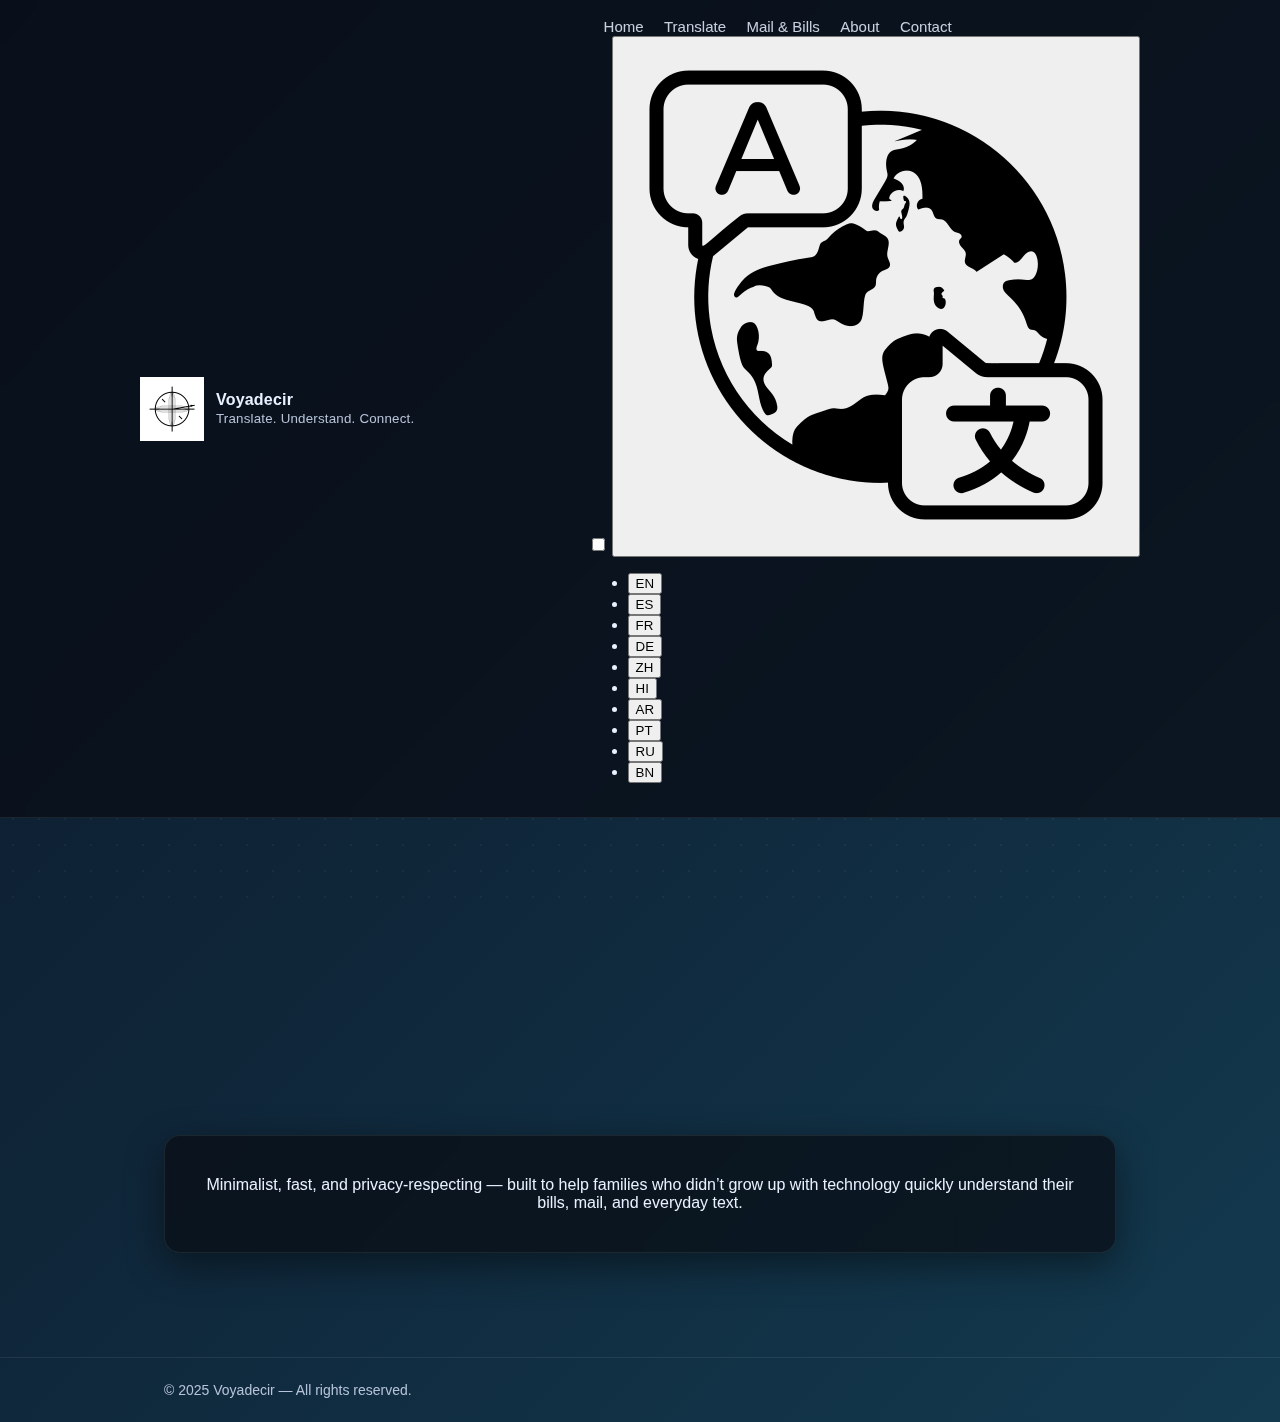
<file: index.html>
<!doctype html>
<html lang="en">
<head>
  <meta charset="utf-8">
  <meta name="viewport" content="width=device-width, initial-scale=1">
  <title>Voyadecir — Mail & Bills Helper & Translation</title>
  <meta name="description" content="Upload your mail and bills or translate everyday text with Voyadecir — a minimalist AI helper for English and Spanish.">
  <meta name="author" content="Voyadecir">

  <meta property="og:title" content="Voyadecir — Mail & Bills Helper & Translation">
  <meta property="og:description" content="Upload your mail and bills or translate everyday text with Voyadecir — a minimalist AI helper for English and Spanish.">
  <meta property="og:type" content="website">
  <meta property="og:url" content="https://voyadecir.com/">
  <meta property="og:image" content="https://voyadecir.com/assets/img/favicon-32x32.png">

  <meta name="twitter:card" content="summary">
  <meta name="twitter:title" content="Voyadecir — Mail & Bills Helper & Translation">
  <meta name="twitter:description" content="Upload your mail and bills or translate everyday text with Voyadecir — a minimalist AI helper for English and Spanish.">

  <link rel="canonical" href="https://voyadecir.com/">

  <link rel="icon" type="image/png" sizes="32x32" href="assets/img/favicon-32x32.png">
  <link rel="icon" type="image/png" sizes="16x16" href="assets/img/favicon-16x16.png">
  <link rel="alternate icon" href="assets/img/favicon.svg" type="image/svg+xml">
  <link rel="icon" href="assets/img/favicon.ico">

  <!-- theme color now matches dark ink background -->
  <meta name="theme-color" content="#020617">

  <link rel="manifest" href="manifest.webmanifest">
  <link rel="preload" as="image" href="assets/img/logo.png">

  <!-- bump version if needed to bust cache after CSS changes -->
  <link rel="stylesheet" href="assets/css/styles.css?v=6">
  <script defer src="assets/js/main.js?v=5"></script>
</head>
<body>

<header>
  <div class="container nav">
    <div class="brand">
      <img src="assets/img/logo.png"
           alt="Voyadecir Logo"
           class="logo"
           onerror="this.onerror=null;this.src='assets/img/logo.svg';">
      <div>
        <div data-i18n="brand.title">Voyadecir</div>
        <small class="tagline" data-i18n="brand.tagline">Translate. Understand. Connect.</small>
      </div>
    </div>
    <nav>
      <a href="index.html" data-i18n="nav.home">Home</a>
      <a href="translate.html" data-i18n="nav.translate">Translate</a>
      <a href="mail-bills.html" data-i18n="nav.mailbills">Mail &amp; Bills</a>
      <a href="about.html" data-i18n="nav.about">About</a>
      <a href="contact.html" data-i18n="nav.contact">Contact</a>

      <!-- Circle language menu -->
      <div class="lang-menu" aria-label="Choose language">
        <!-- invisible checkbox that controls open/close -->
        <input
          type="checkbox"
          id="lang-menu-toggle"
          class="lang-menu__toggler"
          aria-hidden="true"
        >

        <!-- center “globe” button -->
        <button
          type="button"
          class="lang-menu__button"
          aria-label="Change language"
        >
          <!-- drop your PNG icon here -->
          <img
            src="assets/img/lang-icon.png"
            alt="Language"
            class="lang-menu__icon"
          >
        </button>

        <!-- fanned-out language options -->
        <ul class="lang-menu__list">
          <li class="lang-menu__item">
            <button type="button" class="lang-menu__link js-lang-option" data-lang="en">EN</button>
          </li>
          <li class="lang-menu__item">
            <button type="button" class="lang-menu__link js-lang-option" data-lang="es">ES</button>
          </li>
          <li class="lang-menu__item">
            <button type="button" class="lang-menu__link js-lang-option" data-lang="fr">FR</button>
          </li>
          <li class="lang-menu__item">
            <button type="button" class="lang-menu__link js-lang-option" data-lang="de">DE</button>
          </li>
          <li class="lang-menu__item">
            <button type="button" class="lang-menu__link js-lang-option" data-lang="zh">ZH</button>
          </li>
          <li class="lang-menu__item">
            <button type="button" class="lang-menu__link js-lang-option" data-lang="hi">HI</button>
          </li>
          <li class="lang-menu__item">
            <button type="button" class="lang-menu__link js-lang-option" data-lang="ar">AR</button>
          </li>
          <li class="lang-menu__item">
            <button type="button" class="lang-menu__link js-lang-option" data-lang="pt">PT</button>
          </li>
          <li class="lang-menu__item">
            <button type="button" class="lang-menu__link js-lang-option" data-lang="ru">RU</button>
          </li>
          <li class="lang-menu__item">
            <button type="button" class="lang-menu__link js-lang-option" data-lang="bn">BN</button>
          </li>
        </ul>
      </div>
    </nav>
  </div>
</header>

<main class="container">
  <!-- Hero as a liquid glass panel -->
  <section class="hero glass" style="text-align:center;">
    <h1 data-i18n="hero.h1">
      Understand your mail and bills in English and Spanish.
    </h1>
    <p data-i18n="hero.sub">
      Upload a photo or PDF of your utility bill or mail, and Voyadecir will read it, pull out the important details, and explain it in simple language — plus everyday text translation when you need it.
    </p>

    <!-- Hero CTA: liquid glass button → Mail & Bills Helper -->
    <button
      class="btn glass glass-button"
      type="button"
      onclick="window.location.href='mail-bills.html'">
      <span data-i18n="cta.mailbills">Open Mail &amp; Bills Helper</span>
    </button>
  </section>

  <section class="section">
    <!-- Feature card with liquid glass treatment -->
    <div class="card glass" style="text-align:center;">
      <p data-i18n="hero.feature">
        Minimalist, fast, and privacy-respecting — built to help families who didn’t grow up with technology quickly understand their bills, mail, and everyday text.
      </p>
    </div>
  </section>
</main>

<footer>
  <div class="container">© 2025 Voyadecir — All rights reserved.</div>
</footer>
</body>
</html>
</file>
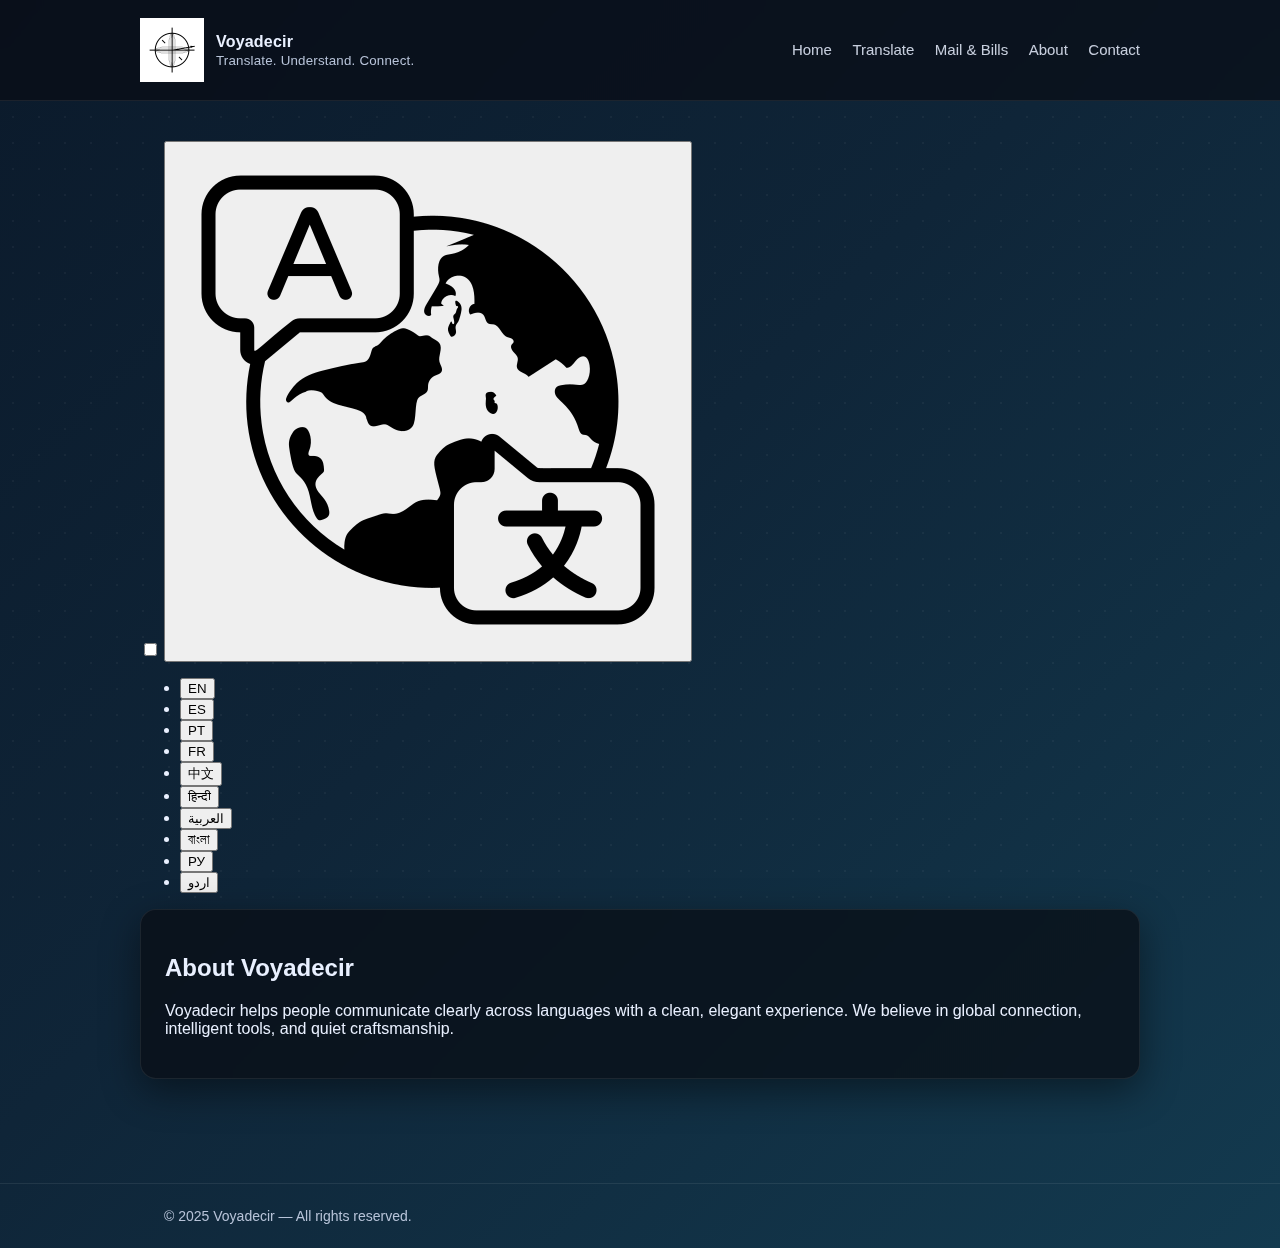
<file: about.html>
<!doctype html>
<html lang="en">
<head>
  <meta charset="utf-8">
  <meta name="viewport" content="width=device-width, initial-scale=1">
  <title>About — Voyadecir</title>
  <meta name="description" content="Our mission is to help people translate, understand, and connect across languages.">
  <meta name="author" content="Voyadecir">

  <meta property="og:title" content="About — Voyadecir">
  <meta property="og:description" content="Our mission is to help people translate, understand, and connect across languages.">
  <meta property="og:type" content="website">
  <meta property="og:url" content="https://voyadecir.com/">
  <meta property="og:image" content="https://voyadecir.com/assets/img/favicon-32x32.png">

  <meta name="twitter:card" content="summary">
  <meta name="twitter:title" content="About — Voyadecir">
  <meta name="twitter:description" content="Our mission is to help people translate, understand, and connect across languages.">

  <link rel="canonical" href="https://voyadecir.com/">

  <link rel="icon" type="image/png" sizes="32x32" href="assets/img/favicon-32x32.png">
  <link rel="icon" type="image/png" sizes="16x16" href="assets/img/favicon-16x16.png">
  <link rel="alternate icon" href="assets/img/favicon.svg" type="image/svg+xml">
  <link rel="icon" href="assets/img/favicon.ico">

  <!-- match dark / ink background like other pages -->
  <meta name="theme-color" content="#020617">

  <link rel="manifest" href="manifest.webmanifest">
  <link rel="preload" as="image" href="assets/img/logo.png">

  <!-- use latest liquid-glass stylesheet + i18n JS -->
  <link rel="stylesheet" href="assets/css/styles.css?v=11">
  <script defer src="assets/js/main.js?v=5"></script>
</head>
<body>
  
<header>
  <div class="container nav">
    <div class="brand">
      <img
        src="assets/img/logo.png"
        alt="Voyadecir Logo"
        class="logo"
        onerror="this.onerror=null;this.src='assets/img/logo.svg';">
      <div>
        <div data-i18n="brand.title">Voyadecir</div>
        <small class="tagline" data-i18n="brand.tagline">Translate. Understand. Connect.</small>
      </div>
    </div>

    <nav>
      <a href="index.html" data-i18n="nav.home">Home</a>
      <a href="translate.html" data-i18n="nav.translate">Translate</a>
      <a href="mail-bills.html" data-i18n="nav.mailbills">Mail &amp; Bills</a>
      <a href="about.html" data-i18n="nav.about">About</a>
      <a href="contact.html" data-i18n="nav.contact">Contact</a>
      <!-- No language control in the header on this page -->
    </nav>
  </div>
</header>

<main class="container section">
  <!-- Hero-style language picker centered under the header -->
  <div class="lang-menu lang-menu--hero">
    <input
      type="checkbox"
      id="lang-menu-toggle"
      class="lang-menu__toggler"
      aria-label="Open language menu">
    <button class="lang-menu__button glass-button" type="button" aria-label="Change language">
      <img
        src="assets/img/lang-icon.png"
        alt="Language"
        class="lang-menu__icon">
    </button>
    <ul class="lang-menu__list">
      <li class="lang-menu__item">
        <button type="button" class="lang-menu__link" data-lang="en">EN</button>
      </li>
      <li class="lang-menu__item">
        <button type="button" class="lang-menu__link" data-lang="es">ES</button>
      </li>
      <li class="lang-menu__item">
        <button type="button" class="lang-menu__link" data-lang="pt">PT</button>
      </li>
      <li class="lang-menu__item">
        <button type="button" class="lang-menu__link" data-lang="fr">FR</button>
      </li>
      <li class="lang-menu__item">
        <button type="button" class="lang-menu__link" data-lang="zh">中文</button>
      </li>
      <li class="lang-menu__item">
        <button type="button" class="lang-menu__link" data-lang="hi">हिन्दी</button>
      </li>
      <li class="lang-menu__item">
        <button type="button" class="lang-menu__link" data-lang="ar">العربية</button>
      </li>
      <li class="lang-menu__item">
        <button type="button" class="lang-menu__link" data-lang="bn">বাংলা</button>
      </li>
      <li class="lang-menu__item">
        <button type="button" class="lang-menu__link" data-lang="ru">РУ</button>
      </li>
      <li class="lang-menu__item">
        <button type="button" class="lang-menu__link" data-lang="ur">اردو</button>
      </li>
    </ul>
  </div>

  <!-- About card: liquid glass -->
  <article class="card glass">
    <h2 data-i18n="about.title">About Voyadecir</h2>
    <p data-i18n="about.body">
      Voyadecir helps people communicate clearly across languages with a clean, elegant experience.
      We believe in global connection, intelligent tools, and quiet craftsmanship.
    </p>
  </article>
</main>
  
<footer>
  <div class="container">© 2025 Voyadecir — All rights reserved.</div>
</footer>
</body>
</html>
</file>
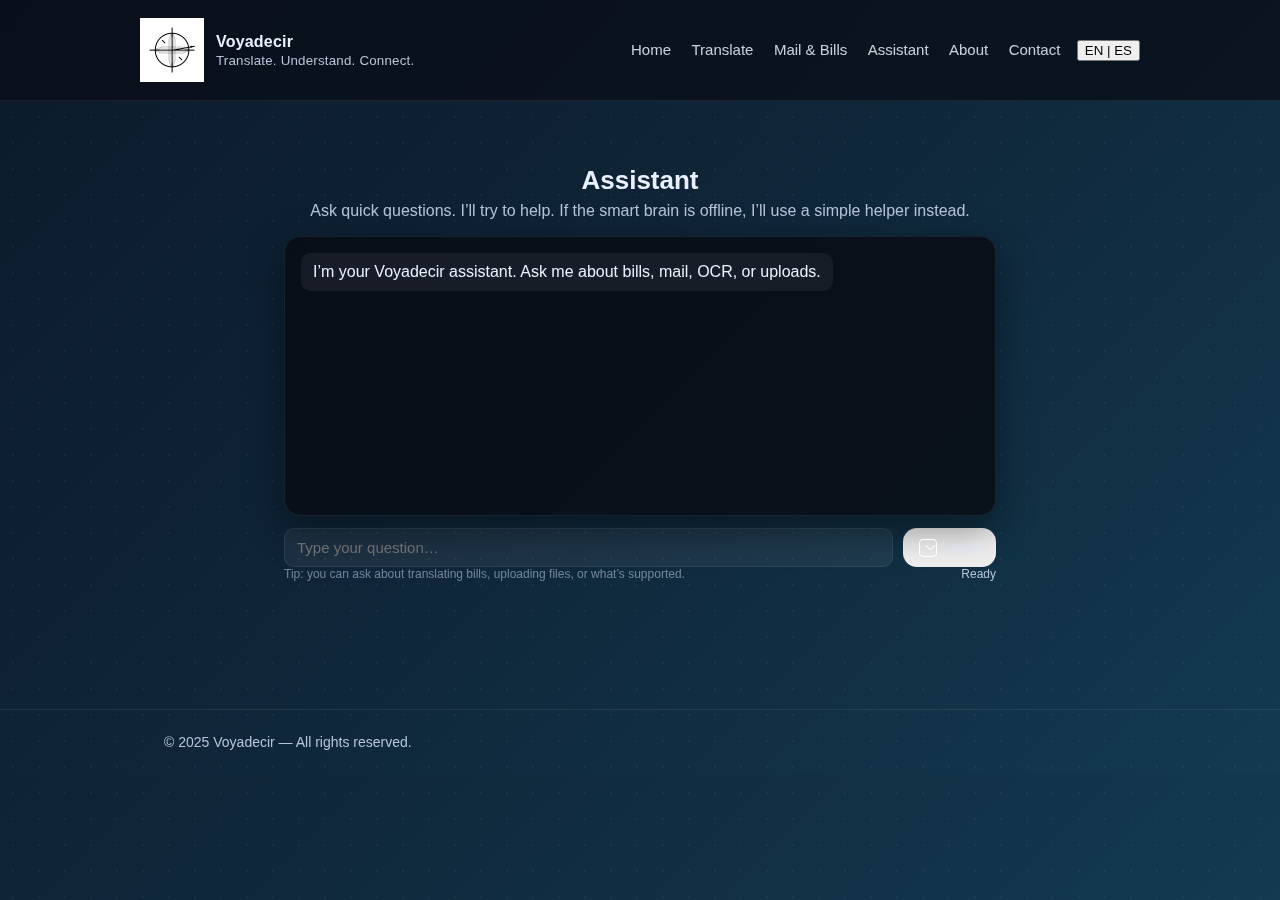
<file: assistant.html>
<!doctype html>
<html lang="en">
<head>
  <meta charset="utf-8">
  <meta name="viewport" content="width=device-width, initial-scale=1">
  <title>Voyadecir — Assistant</title>
  <meta name="description" content="Ask quick questions about translation, mail & bills, and site features.">
  <link rel="icon" type="image/png" sizes="32x32" href="assets/img/favicon-32x32.png">
  <link rel="icon" type="image/png" sizes="16x16" href="assets/img/favicon-16x16.png">
  <link rel="alternate icon" href="assets/img/favicon.svg" type="image/svg+xml">
  <link rel="icon" href="assets/img/favicon.ico">
  <meta name="theme-color" content="#ffffff">
  <link rel="manifest" href="manifest.webmanifest">
  <link rel="stylesheet" href="assets/css/styles.css?v=asst1">
  <script defer src="assets/js/main.js?v=asst1"></script>
  <script defer src="assets/js/assistant.js?v=asst2"></script>
</head>
<body>
  <header>
    <div class="container nav">
      <div class="brand">
        <img src="assets/img/logo.png" alt="Voyadecir Logo" class="logo" onerror="this.onerror=null;this.src='assets/img/logo.svg';">
        <div>
          <div data-i18n="brand.title">Voyadecir</div>
          <small class="tagline" data-i18n="brand.tagline">Translate. Understand. Connect.</small>
        </div>
      </div>
      <nav>
        <a href="index.html" data-i18n="nav.home">Home</a>
        <a href="translate.html" data-i18n="nav.translate">Translate</a>
        <a href="mail-bills.html" data-i18n="nav.mailbills">Mail & Bills</a>
        <a href="assistant.html" data-i18n="nav.assistant">Assistant</a>
        <a href="about.html" data-i18n="nav.about">About</a>
        <a href="contact.html" data-i18n="nav.contact">Contact</a>
        <button id="lang-toggle" class="lang" aria-label="Toggle language">EN | ES</button>
      </nav>
    </div>
  </header>

  <main class="container section">
    <div class="chat-shell">
      <h1 class="translate-title" data-i18n="asst.title">Assistant</h1>
      <p class="translate-sub" data-i18n="asst.sub">Ask quick questions. I’ll try to help. If the smart brain is offline, I’ll use a simple helper instead.</p>

      <div class="chat-window" id="chat-window" aria-live="polite">
        <!-- messages appear here -->
      </div>

      <form class="chat-input" id="chat-form">
        <input id="chat-text" type="text" autocomplete="off" placeholder="Type your question…" data-i18n-placeholder="asst.placeholder">
        <button class="translate-btn" type="submit">
          <span class="icon-doc"></span>
          <span data-i18n="asst.send">Send</span>
        </button>
      </form>

      <div class="translator-foot">
        <span class="translator-hint" data-i18n="asst.hint">Tip: you can ask about translating bills, uploading files, or what’s supported.</span>
        <span id="asst-status">Ready</span>
      </div>
    </div>
  </main>

  <footer>
    <div class="container">© 2025 Voyadecir — All rights reserved.</div>
  </footer>
</body>
</html>
</file>
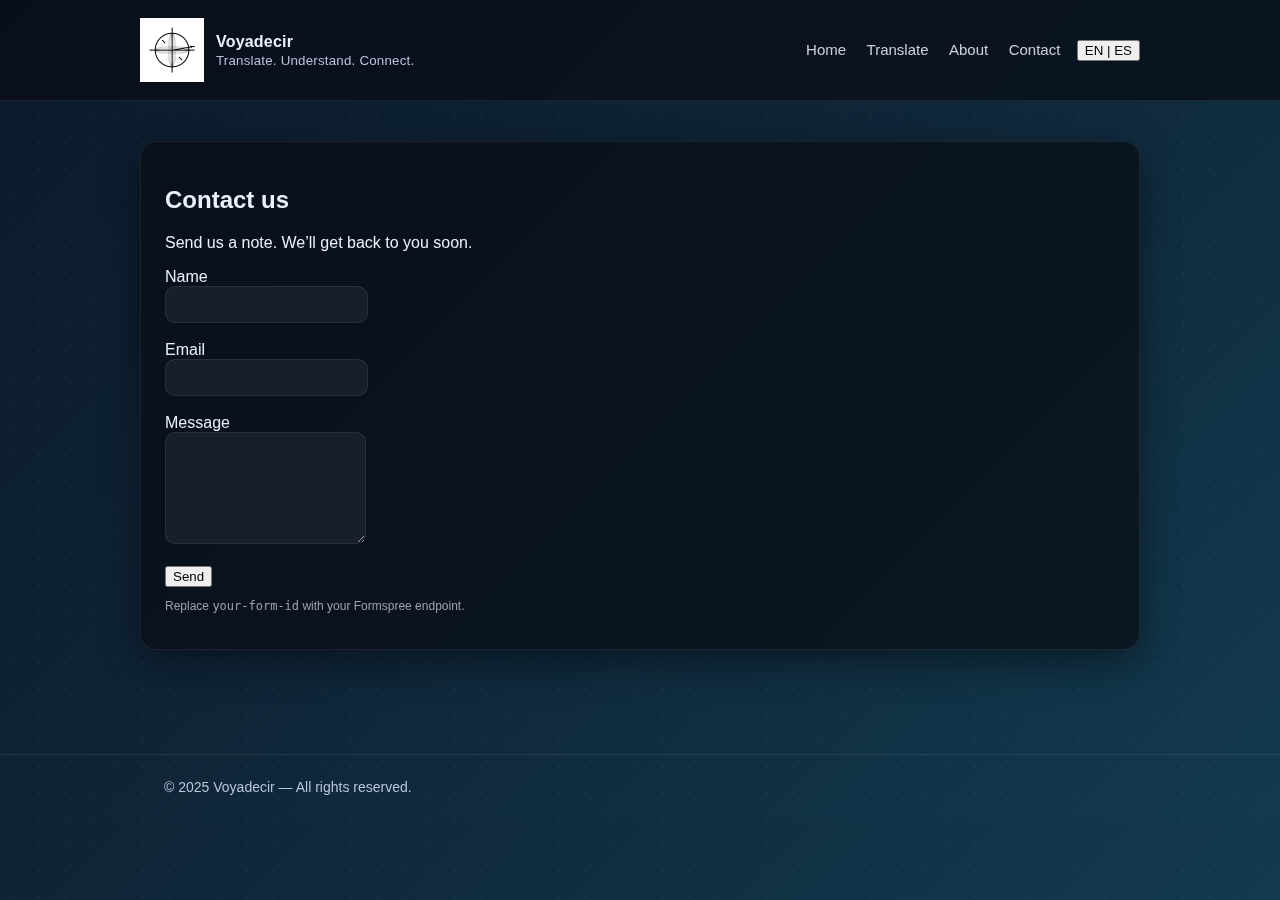
<file: contact.html>
<!doctype html>
<html lang="en">
<head>
  <meta charset="utf-8">
  <meta name="viewport" content="width=device-width, initial-scale=1">
  <title>Contact — Voyadecir</title>
  <meta name="description" content="Get in touch with Voyadecir.">
  <meta name="author" content="Voyadecir">
  <meta property="og:title" content="Contact — Voyadecir">
  <meta property="og:description" content="Get in touch with Voyadecir.">
  <meta property="og:type" content="website">
  <meta property="og:url" content="https://voyadecir.com/">
  <meta property="og:image" content="https://voyadecir.com/assets/img/favicon-32x32.png">
  <meta name="twitter:card" content="summary">
  <meta name="twitter:title" content="Contact — Voyadecir">
  <meta name="twitter:description" content="Get in touch with Voyadecir.">
  <link rel="canonical" href="https://voyadecir.com/">
  <link rel="icon" type="image/png" sizes="32x32" href="assets/img/favicon-32x32.png">
  <link rel="icon" type="image/png" sizes="16x16" href="assets/img/favicon-16x16.png">
  <link rel="alternate icon" href="assets/img/favicon.svg" type="image/svg+xml">
  <link rel="icon" href="assets/img/favicon.ico">
  <meta name="theme-color" content="#ffffff">
  <link rel="manifest" href="manifest.webmanifest">
  <link rel="preload" as="image" href="assets/img/logo.png">
  <!-- bump version so new CSS is used -->
  <link rel="stylesheet" href="assets/css/styles.css?v=4">
  <script defer src="assets/js/main.js"></script>
</head>
<body>
  
<header>
  <div class="container nav">
    <div class="brand">
      <img src="assets/img/logo.png" alt="Voyadecir Logo" class="logo"
           onerror="this.onerror=null;this.src='assets/img/logo.svg';">
      <div>
        <div data-i18n="brand.title">Voyadecir</div>
        <small class="tagline" data-i18n="brand.tagline">Translate. Understand. Connect.</small>
      </div>
    </div>
    <nav>
      <a href="index.html" data-i18n="nav.home">Home</a>
      <a href="translate.html" data-i18n="nav.translate">Translate</a>
      <a href="about.html" data-i18n="nav.about">About</a>
      <a href="contact.html" data-i18n="nav.contact">Contact</a>

      <!-- Language toggle: unified liquid-glass button -->
      <button id="lang-toggle" class="glass-button lang" aria-label="Toggle language" type="button">
        <span>EN | ES</span>
      </button>
    </nav>
  </div>
</header>

<main class="container section">
  <!-- Contact card now a liquid-glass panel with rounded corners -->
  <div class="card glass contact-shell">
    <h2 data-i18n="contact.title">Contact us</h2>
    <p data-i18n="contact.intro">Send us a note. We’ll get back to you soon.</p>

    <form action="https://formspree.io/f/your-form-id" method="POST" class="contact-form">
      <label>
        <span data-i18n="contact.name">Name</span><br>
        <input type="text" name="name" required>
      </label>
      <br><br>

      <label>
        <span data-i18n="contact.email">Email</span><br>
        <input type="email" name="_replyto" required>
      </label>
      <br><br>

      <label>
        <span data-i18n="contact.msg">Message</span><br>
        <textarea name="message" rows="6" required></textarea>
      </label>
      <br><br>

      <!-- Single glass button, no wrapper clutter -->
      <button class="glass-button" type="submit">
        <span data-i18n="contact.send">Send</span>
      </button>
    </form>

    <p style="color:#9ca3af; font-size:12px; margin-top:12px;">
      Replace <code>your-form-id</code> with your Formspree endpoint.
    </p>
  </div>
</main>
  
<footer>
  <div class="container">© 2025 Voyadecir — All rights reserved.</div>
</footer>
</body>
</html>
</file>
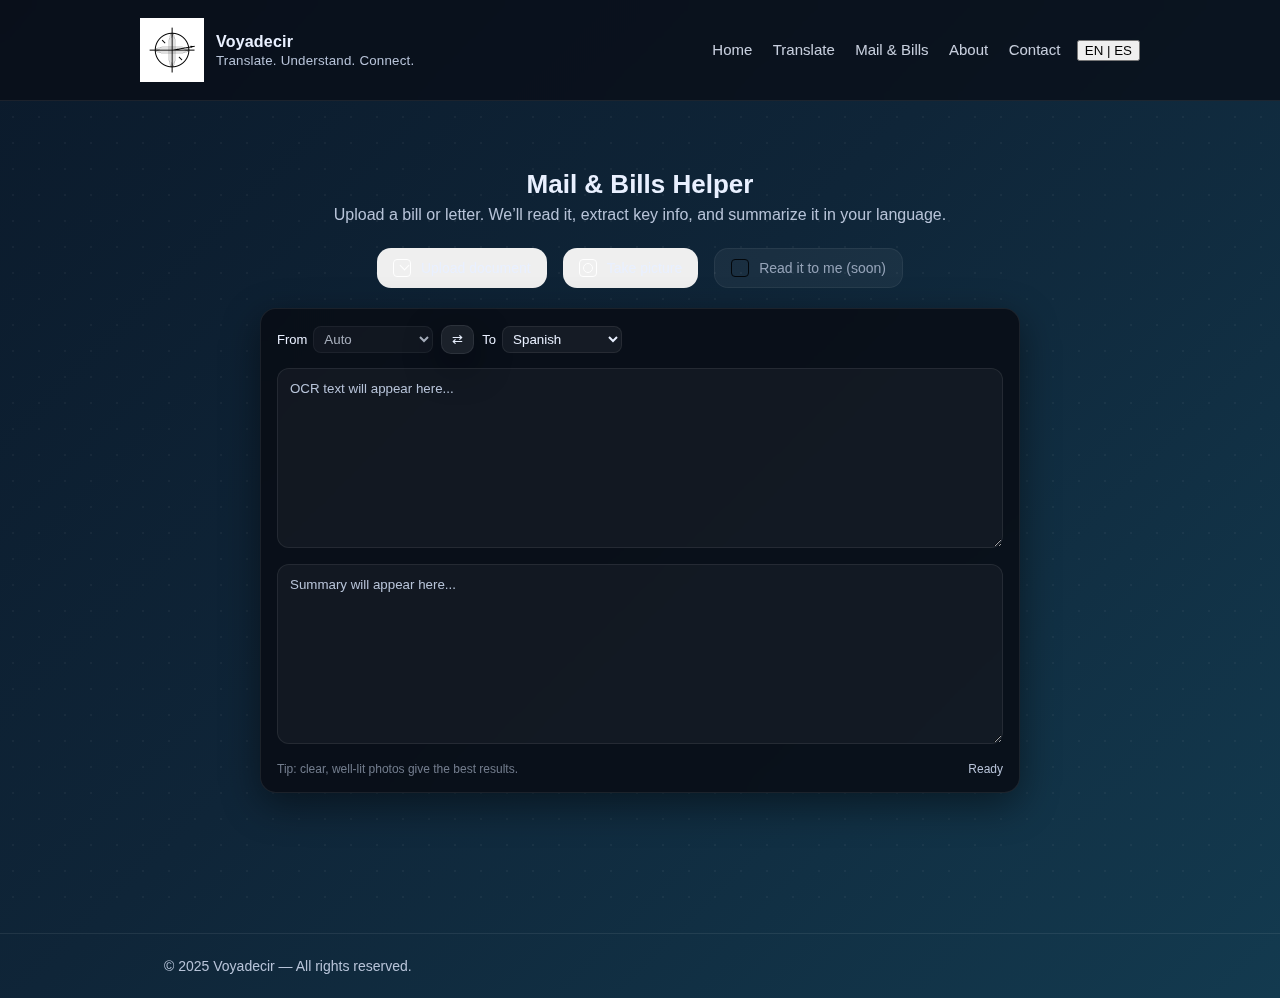
<file: mail-bill.html>
<!doctype html>
<html lang="en">
<head>
  <meta charset="utf-8">
  <meta name="viewport" content="width=device-width, initial-scale=1">
  <title>Voyadecir — Mail & Bills Helper</title>
  <meta name="description" content="Upload or snap a photo of your bill or mail. We’ll read it, extract key info, and summarize it in your language.">
  <link rel="icon" type="image/png" sizes="32x32" href="assets/img/favicon-32x32.png">
  <link rel="icon" type="image/png" sizes="16x16" href="assets/img/favicon-16x16.png">
  <link rel="alternate icon" href="assets/img/favicon.svg" type="image/svg+xml">
  <link rel="icon" href="assets/img/favicon.ico">
  <meta name="theme-color" content="#ffffff">
  <link rel="manifest" href="manifest.webmanifest">
  <link rel="stylesheet" href="assets/css/styles.css?v=mb1">
  <script defer src="assets/js/main.js?v=mb1"></script>
  <script defer src="assets/js/mailbills.js?v=mb3"></script>
</head>
<body>
  <header>
    <div class="container nav">
      <div class="brand">
        <img src="assets/img/logo.png" alt="Voyadecir Logo" class="logo" onerror="this.onerror=null;this.src='assets/img/logo.svg';">
        <div>
          <div data-i18n="brand.title">Voyadecir</div>
          <small class="tagline" data-i18n="brand.tagline">Translate. Understand. Connect.</small>
        </div>
      </div>
      <nav>
        <a href="index.html" data-i18n="nav.home">Home</a>
        <a href="translate.html" data-i18n="nav.translate">Translate</a>
        <a href="mail-bills.html" data-i18n="nav.mailbills">Mail & Bills</a>
        <a href="about.html" data-i18n="nav.about">About</a>
        <a href="contact.html" data-i18n="nav.contact">Contact</a>
        <button id="lang-toggle" class="lang" aria-label="Toggle language">EN | ES</button>
      </nav>
    </div>
  </header>

  <main class="container section">
    <div class="translate-shell">
      <h1 class="translate-title" data-i18n="mb.title">Mail & Bills Helper</h1>
      <p class="translate-sub" data-i18n="mb.sub">Upload a bill or letter. We’ll read it, extract key info, and summarize it in your language.</p>

      <div class="translate-actions">
        <input type="file" id="file-input" accept=".pdf,image/*" style="display:none;">
        <input type="file" id="camera-input" accept="image/*" capture="environment" style="display:none;">

        <button class="translate-btn" id="btn-upload">
          <span class="icon-doc"></span>
          <span data-i18n="mb.btnUpload">Upload document</span>
        </button>

        <button class="translate-btn" id="btn-camera">
          <span class="icon-camera"></span>
          <span data-i18n="mb.btnCamera">Take picture</span>
        </button>

        <button class="translate-btn secondary" id="btn-listen" disabled title="Coming soon">
          <span class="icon-audio"></span>
          <span data-i18n="mb.btnListen">Read it to me (soon)</span>
        </button>
      </div>

      <div class="translator-ui">
        <div class="translator-topbar">
          <div class="translator-lang">
            <label data-i18n="translate.from">
              From
              <select id="src-lang" disabled>
                <option value="auto">Auto</option>
              </select>
            </label>
            <button id="swap-langs" class="swap-btn" title="Swap languages" data-i18n="translate.swap">⇄</button>
            <label data-i18n="translate.to">
              To
              <select id="tgt-lang">
                <option value="es">Spanish</option>
                <option value="en">English</option>
              </select>
            </label>
          </div>
        </div>

        <div class="translator-panels">
          <div class="translator-box">
            <textarea id="ocr-text" placeholder="OCR text will appear here..." readonly></textarea>
          </div>
          <div class="translator-box">
            <textarea id="summary-text" placeholder="Summary will appear here..." readonly></textarea>
          </div>
        </div>

        <div class="translator-foot">
          <span class="translator-hint" data-i18n="mb.hint">Tip: clear, well-lit photos give the best results.</span>
          <span id="status-line">Ready</span>
        </div>
      </div>

      <div class="results-card" id="results-card" style="display:none;">
        <div class="result-row"><strong data-i18n="mb.amount">Amount due:</strong> <span id="r-amount"></span></div>
        <div class="result-row"><strong data-i18n="mb.duedate">Due date:</strong> <span id="r-duedate"></span></div>
        <div class="result-row"><strong data-i18n="mb.account">Account #:</strong> <span id="r-acct"></span></div>
        <div class="result-row"><strong data-i18n="mb.sender">Sender:</strong> <span id="r-sender"></span></div>
        <div class="result-row"><strong data-i18n="mb.address">Service address:</strong> <span id="r-address"></span></div>
      </div>
    </div>
  </main>

  <footer>
    <div class="container">© 2025 Voyadecir — All rights reserved.</div>
  </footer>
</body>
</html>
</file>
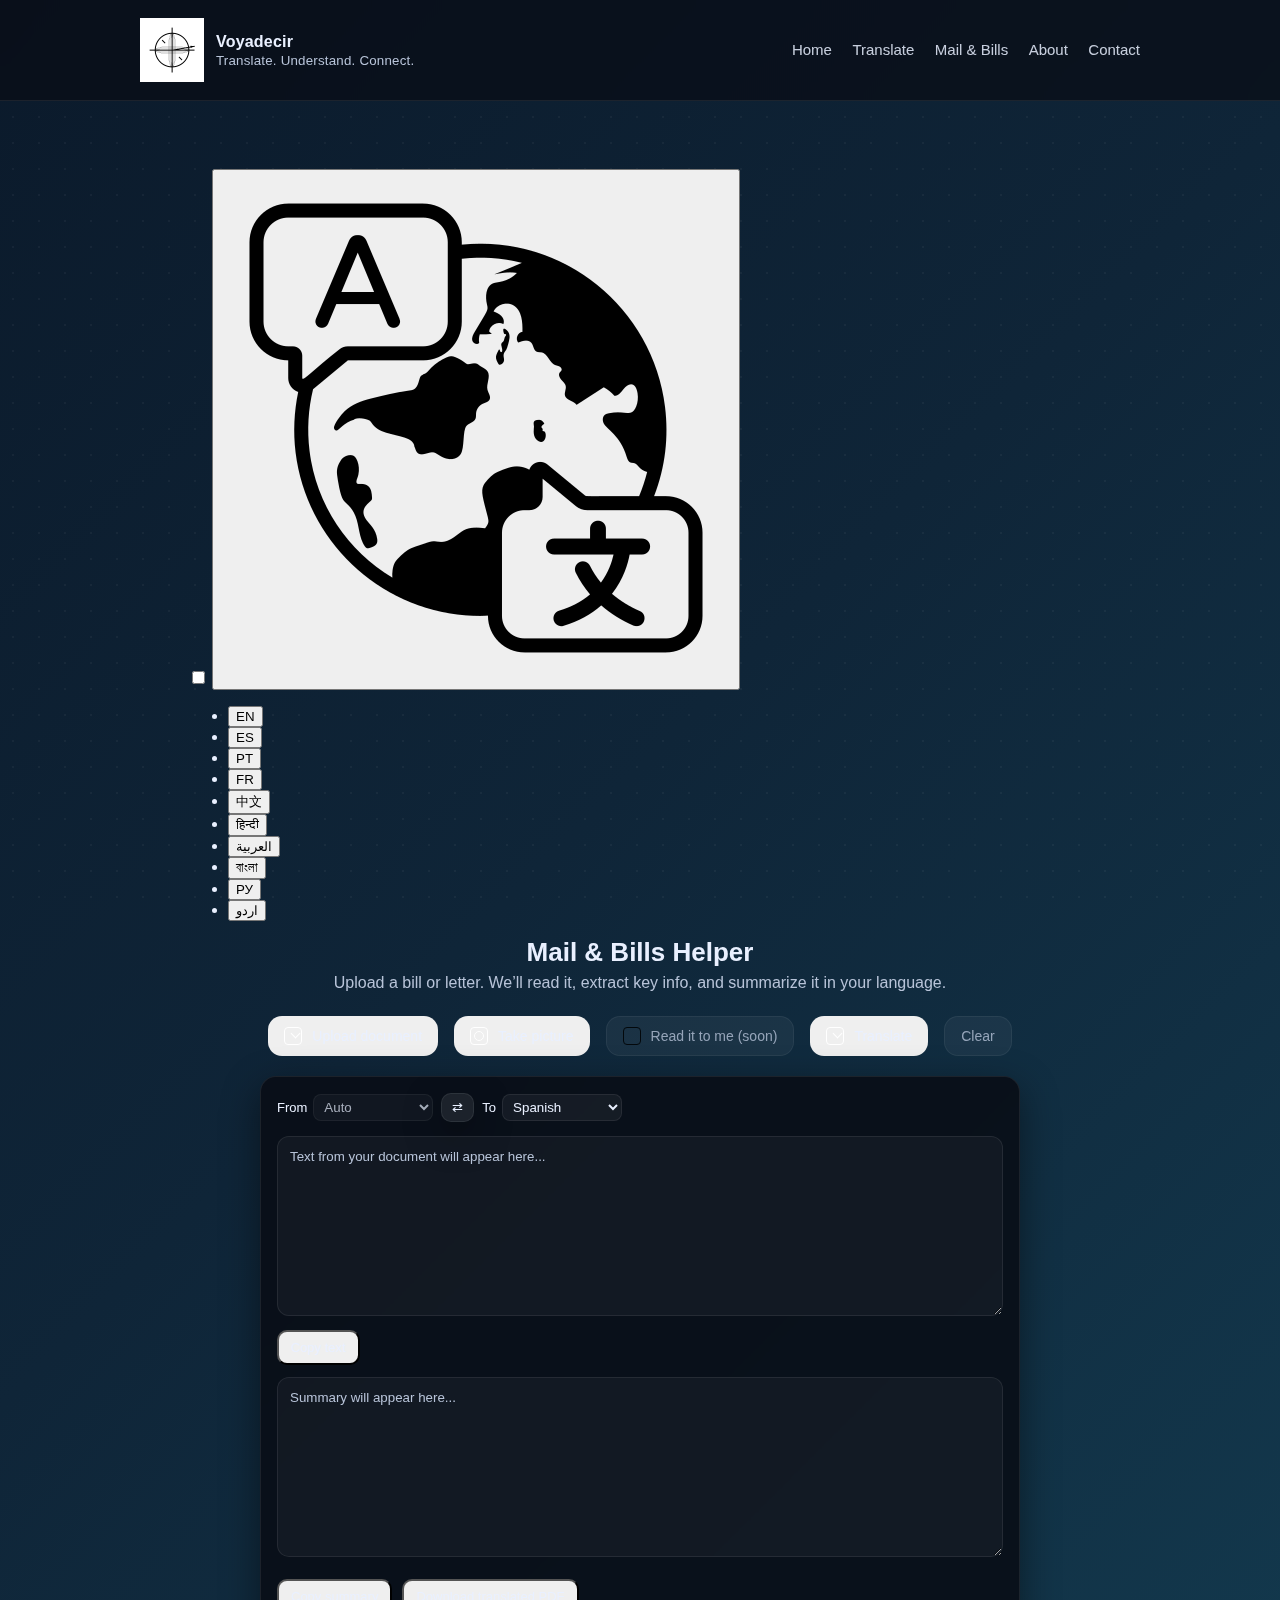
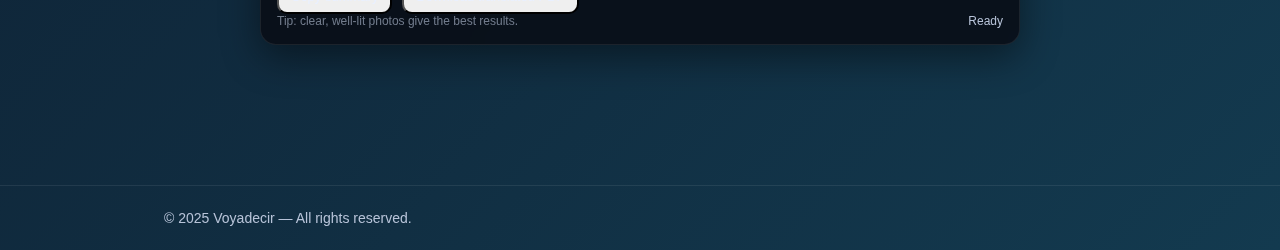
<file: mail-bills.html>
<!doctype html>
<html lang="en">
<head>
  <meta charset="utf-8">
  <meta name="viewport" content="width=device-width, initial-scale=1">
  <title>Voyadecir — Mail & Bills Helper</title>
  <meta name="description" content="Upload or snap a photo of your bill or mail. We’ll read it, extract key info, and summarize it in your language.">

  <link rel="icon" type="image/png" sizes="32x32" href="assets/img/favicon-32x32.png">
  <link rel="icon" type="image/png" sizes="16x16" href="assets/img/favicon-16x16.png">
  <link rel="alternate icon" href="assets/img/favicon.svg" type="image/svg+xml">
  <link rel="icon" href="assets/img/favicon.ico">

  <!-- match dark / ink background -->
  <meta name="theme-color" content="#020617">

  <link rel="manifest" href="manifest.webmanifest">

  <!-- use latest CSS + JS -->
  <link rel="stylesheet" href="assets/css/styles.css?v=11">
  <script defer src="assets/js/main.js?v=5"></script>
  <script defer src="assets/js/mailbills.js?v=mb3"></script>
</head>

<!-- Mail & Bills page class for larger fonts -->
<body class="mailbills-page">
  <header>
    <div class="container nav">
      <div class="brand">
        <img
          src="assets/img/logo.png"
          alt="Voyadecir Logo"
          class="logo"
          onerror="this.onerror=null;this.src='assets/img/logo.svg';">
        <div>
          <div data-i18n="brand.title">Voyadecir</div>
          <small class="tagline" data-i18n="brand.tagline">Translate. Understand. Connect.</small>
        </div>
      </div>

      <nav>
        <a href="index.html" data-i18n="nav.home">Home</a>
        <a href="translate.html" data-i18n="nav.translate">Translate</a>
        <a href="mail-bills.html" data-i18n="nav.mailbills">Mail &amp; Bills</a>
        <a href="about.html" data-i18n="nav.about">About</a>
        <a href="contact.html" data-i18n="nav.contact">Contact</a>
        <!-- No language control in the header on this page -->
      </nav>
    </div>
  </header>

  <main class="container section">
    <div class="translate-shell">

      <!-- Language picker centered above Mail & Bills title -->
      <div class="lang-menu lang-menu--hero">
        <input
          type="checkbox"
          id="lang-menu-toggle"
          class="lang-menu__toggler"
          aria-label="Open language menu">
        <button class="lang-menu__button glass-button" type="button" aria-label="Change language">
          <img
            src="assets/img/lang-icon.png"
            alt="Language"
            class="lang-menu__icon">
        </button>
        <ul class="lang-menu__list">
          <li class="lang-menu__item">
            <button type="button" class="lang-menu__link js-lang-option" data-lang="en">EN</button>
          </li>
          <li class="lang-menu__item">
            <button type="button" class="lang-menu__link js-lang-option" data-lang="es">ES</button>
          </li>
          <li class="lang-menu__item">
            <button type="button" class="lang-menu__link js-lang-option" data-lang="pt">PT</button>
          </li>
          <li class="lang-menu__item">
            <button type="button" class="lang-menu__link js-lang-option" data-lang="fr">FR</button>
          </li>
          <li class="lang-menu__item">
            <button type="button" class="lang-menu__link js-lang-option" data-lang="zh">中文</button>
          </li>
          <li class="lang-menu__item">
            <button type="button" class="lang-menu__link js-lang-option" data-lang="hi">हिन्दी</button>
          </li>
          <li class="lang-menu__item">
            <button type="button" class="lang-menu__link js-lang-option" data-lang="ar">العربية</button>
          </li>
          <li class="lang-menu__item">
            <button type="button" class="lang-menu__link js-lang-option" data-lang="bn">বাংলা</button>
          </li>
          <li class="lang-menu__item">
            <button type="button" class="lang-menu__link js-lang-option" data-lang="ru">РУ</button>
          </li>
          <li class="lang-menu__item">
            <button type="button" class="lang-menu__link js-lang-option" data-lang="ur">اردو</button>
          </li>
        </ul>
      </div>

      <h1 class="translate-title" data-i18n="mb.title">Mail &amp; Bills Helper</h1>
      <p class="translate-sub" data-i18n="mb.sub">
        Upload a bill or letter. We’ll read it, extract key info, and summarize it in your language.
      </p>

      <div class="translate-actions">
        <input type="file" id="file-input" accept=".pdf,image/*" style="display:none;">
        <input type="file" id="camera-input" accept="image/*" capture="environment" style="display:none;">

        <!-- All actions: glass buttons -->
        <button type="button" class="glass-button translate-btn" id="btn-upload">
          <span class="icon-doc"></span>
          <span data-i18n="mb.btnUpload">Upload document</span>
        </button>

        <button type="button" class="glass-button translate-btn" id="btn-camera">
          <span class="icon-camera"></span>
          <span data-i18n="mb.btnCamera">Take picture</span>
        </button>

        <button
          type="button"
          class="glass-button translate-btn secondary"
          id="btn-listen"
          disabled
          title="Coming soon">
          <span class="icon-audio"></span>
          <span data-i18n="mb.btnListen">Read it to me (soon)</span>
        </button>

        <!-- Manual translate button (uses existing translator API) -->
        <button type="button" class="glass-button translate-btn" id="mb-translate-run">
          <span class="icon-doc"></span>
          <span data-i18n="translate.run">Translate</span>
        </button>

        <button type="button" class="glass-button translate-btn secondary" id="mb-clear">
          <span data-i18n="mb.btnClear">Clear</span>
        </button>
      </div>

      <!-- Translator: clear glass outer frame + black inner textareas -->
      <div class="translator-outer glass-panel">
        <div class="translator-ui">
          <div class="translator-topbar">
            <div class="translator-lang">
              <label data-i18n="translate.from">
                From
                <select id="mb-src-lang" disabled>
                  <option value="auto">Auto</option>
                </select>
              </label>

              <button
                type="button"
                id="mb-swap-langs"
                class="glass-button swap-btn"
                title="Swap languages">
                <span data-i18n="translate.swap">⇄</span>
              </button>

              <label data-i18n="translate.to">
                To
                <select id="mb-tgt-lang">
                  <option value="es">Spanish</option>
                  <option value="en">English</option>
                  <option value="pt">Portuguese</option>
                  <option value="fr">French</option>
                  <option value="zh">Chinese</option>
                  <option value="hi">Hindi</option>
                  <option value="ar">Arabic</option>
                  <option value="bn">Bengali</option>
                  <option value="ru">Russian</option>
                  <option value="ur">Urdu</option>
                </select>
              </label>
            </div>
          </div>

          <div class="translator-panels">
            <div class="translator-box">
              <textarea
                id="ocr-text"
                placeholder="Text from your document will appear here..."
                data-i18n-placeholder="mb.ocrPlaceholder"
              ></textarea>
              <div>
                <button type="button" class="glass-button inline-btn" id="mb-copy-ocr">
                  <span data-i18n="mb.copyOcr">Copy text</span>
                </button>
              </div>
            </div>

            <div class="translator-box">
              <textarea
                id="summary-text"
                placeholder="Summary will appear here..."
                readonly
              ></textarea>
             <div style="display:flex; gap:10px; flex-wrap:wrap; margin-top:8px;">
  <button type="button" class="glass-button inline-btn" id="mb-copy-summary">
    <span data-i18n="mb.copySummary">Copy summary</span>
  </button>

  <button type="button" class="glass-button inline-btn" id="mb-download-pdf">
    <span data-i18n="mb.downloadPdf">Download translated PDF</span>
  </button>
</div>


          <div class="translator-foot">
            <span class="translator-hint" data-i18n="mb.hint">
              Tip: clear, well-lit photos give the best results.
            </span>
            <span id="status-line">Ready</span>
          </div>
        </div>
      </div>

      <!-- Results card: liquid glass too -->
      <div class="results-card glass" id="results-card" style="display:none;">
        <!-- Title that the JS can localize -->
        <h2 id="results-title" data-i18n="mb.results.title">
          Key details from your bill
        </h2>

        <!-- Grid of key fields -->
        <div class="results-grid">
          <div class="result-row">
            <div class="result-label" id="label-amount" data-i18n="mb.amount">
              Amount due
            </div>
            <div class="result-value" id="r-amount">—</div>
          </div>

          <div class="result-row">
            <div class="result-label" id="label-duedate" data-i18n="mb.duedate">
              Due date
            </div>
            <div class="result-value" id="r-duedate">—</div>
          </div>

          <div class="result-row">
            <div class="result-label" id="label-acct" data-i18n="mb.account">
              Account #
            </div>
            <div class="result-value" id="r-acct">—</div>
          </div>

          <div class="result-row">
            <div class="result-label" id="label-sender" data-i18n="mb.sender">
              Sender
            </div>
            <div class="result-value" id="r-sender">—</div>
          </div>

          <div class="result-row">
            <div class="result-label" id="label-address" data-i18n="mb.address">
              Service address
            </div>
            <div class="result-value" id="r-address">—</div>
          </div>
        </div>

        <!-- Identity requirements -->
        <div class="result-section" id="identity-section" style="display:none;">
          <h3 data-i18n="mb.identityTitle">What you’ll need</h3>
          <ul id="identity-list"></ul>
        </div>

        <!-- Payment options -->
        <div class="result-section" id="payment-section" style="display:none;">
          <h3 data-i18n="mb.paymentTitle">How you can pay</h3>
          <ul id="payment-list"></ul>
        </div>

        <!-- Other important amounts -->
        <div class="result-section" id="other-amounts-section" style="display:none;">
          <h3 data-i18n="mb.otherAmountsTitle">Other important amounts</h3>
          <ul id="other-amounts-list"></ul>
        </div>
      </div>
    </div>
  </main>

  <footer>
    <div class="container">© 2025 Voyadecir — All rights reserved.</div>
  </footer>
</body>
</html>
</file>
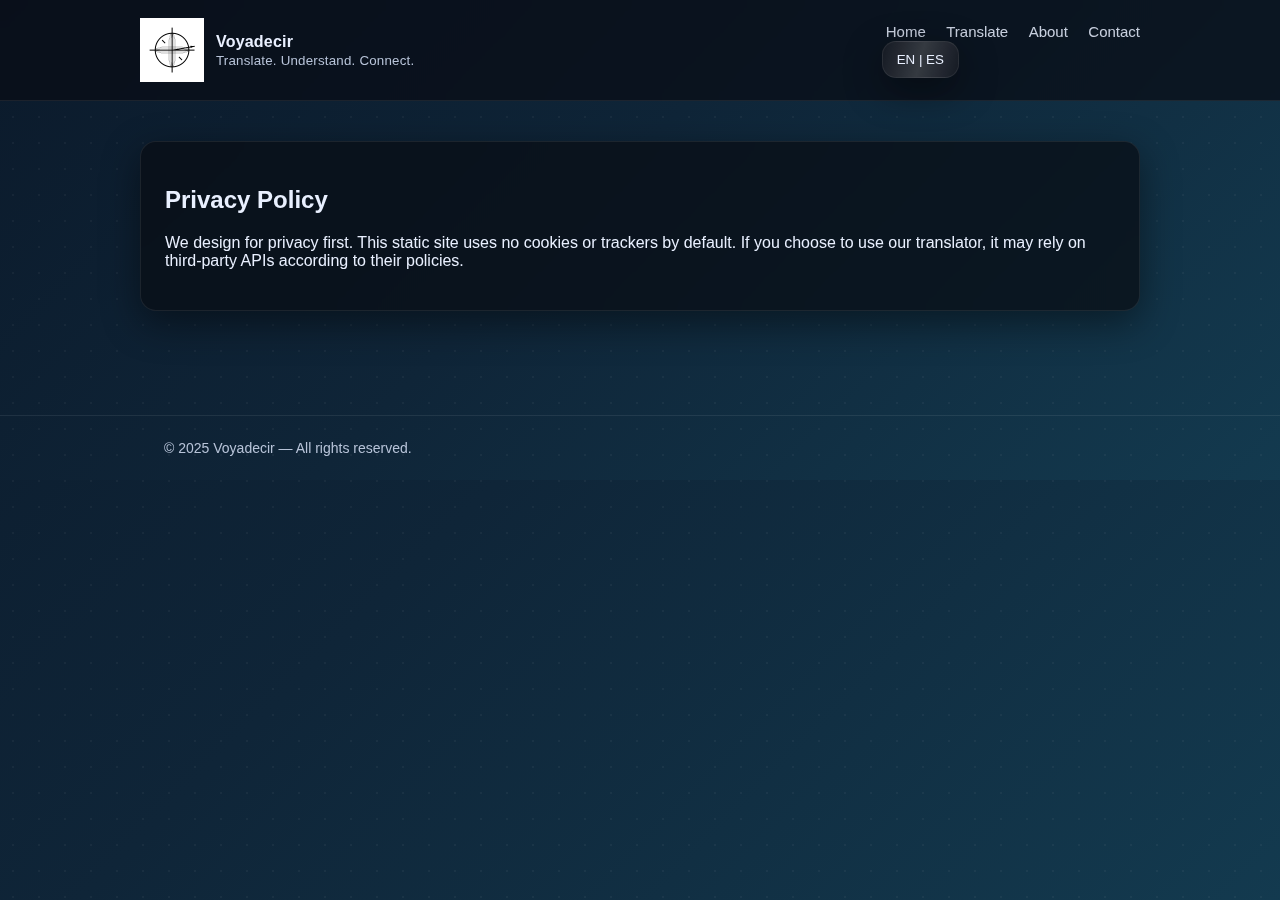
<file: privacy.html>
<!doctype html>
<html lang="en">
<head>
  <meta charset="utf-8">
  <meta name="viewport" content="width=device-width, initial-scale=1">
  <title>Privacy — Voyadecir</title>
  <meta name="description" content="Privacy-first translation and interpretation.">
  <meta name="author" content="Voyadecir">
  <meta property="og:title" content="Privacy — Voyadecir">
  <meta property="og:description" content="Privacy-first translation and interpretation.">
  <meta property="og:type" content="website">
  <meta property="og:url" content="https://voyadecir.com/">
  <meta property="og:image" content="https://voyadecir.com/assets/img/favicon-32x32.png">
  <meta name="twitter:card" content="summary">
  <meta name="twitter:title" content="Privacy — Voyadecir">
  <meta name="twitter:description" content="Privacy-first translation and interpretation.">
  <link rel="canonical" href="https://voyadecir.com/">
  <link rel="icon" type="image/png" sizes="32x32" href="assets/img/favicon-32x32.png">
  <link rel="icon" type="image/png" sizes="16x16" href="assets/img/favicon-16x16.png">
  <link rel="alternate icon" href="assets/img/favicon.svg" type="image/svg+xml">
  <link rel="icon" href="assets/img/favicon.ico">
  <meta name="theme-color" content="#ffffff">
  <link rel="manifest" href="manifest.webmanifest">
  <link rel="preload" as="image" href="assets/img/logo.png">
  <link rel="stylesheet" href="assets/css/styles.css?v=3">
  <script defer src="assets/js/main.js"></script>
</head>
<body>
  
<header>
  <div class="container nav">
    <div class="brand">
      <img src="assets/img/logo.png" alt="Voyadecir Logo" class="logo"
           onerror="this.onerror=null;this.src='assets/img/logo.svg';">
      <div>
        <div data-i18n="brand.title">Voyadecir</div>
        <small class="tagline" data-i18n="brand.tagline">Translate. Understand. Connect.</small>
      </div>
    </div>
    <nav>
      <a href="index.html" data-i18n="nav.home">Home</a>
      <a href="translate.html" data-i18n="nav.translate">Translate</a>
      <a href="about.html" data-i18n="nav.about">About</a>
      <a href="contact.html" data-i18n="nav.contact">Contact</a>
        <div class="button-wrap">
          <button id="lang-toggle" class="lang glass-btn glass-button" aria-label="Toggle language" type="button">
            <span>EN | ES</span>
          </button>
          <div class="button-shadow"></div>
      </div>
    </nav>
  </div>
</header>
  <main class="container section">
    <article class="card">
      <h2 data-i18n="privacy.title">Privacy Policy</h2>
      <p data-i18n="privacy.body">We design for privacy first. This static site uses no cookies or trackers by default. If you choose to use our translator, it may rely on third-party APIs according to their policies.</p>
    </article>
  </main>
  
<footer>
  <div class="container">© 2025 Voyadecir — All rights reserved.</div>
</footer>
</body>
</html>
</file>
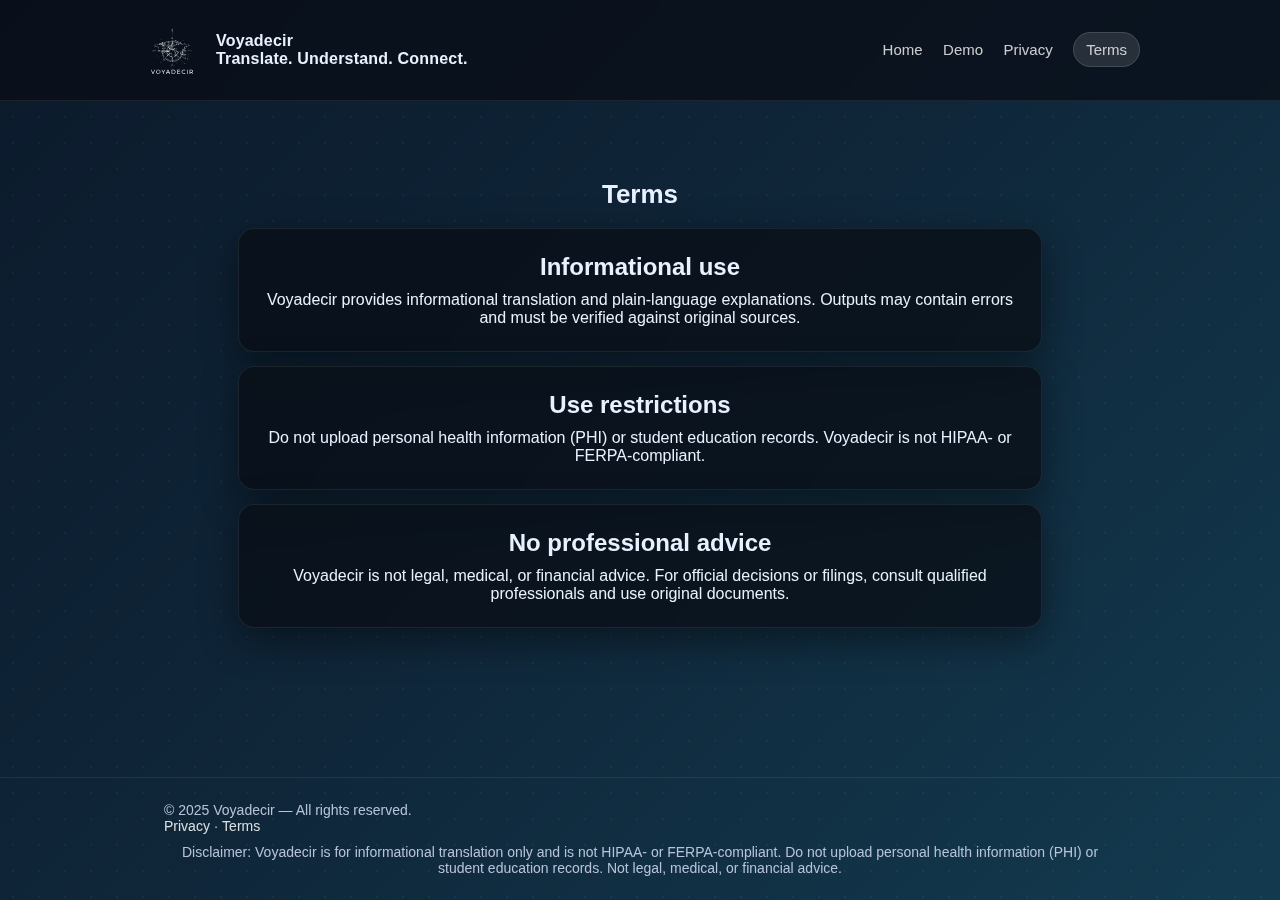
<file: terms.html>
<!doctype html>
<html lang="en">
<head>
  <meta charset="utf-8" />
  <meta name="viewport" content="width=device-width, initial-scale=1" />
  <title>Voyadecir — Terms</title>
  <meta name="description" content="Voyadecir terms of use." />

  <link rel="icon" href="/assets/img/favicon.svg" type="image/svg+xml" />
  <link rel="stylesheet" href="/assets/css/styles.css?v=101" />
  <script defer src="/assets/js/main.js?v=101"></script>

  <style>
    html, body { height: 100%; }
    body { min-height: 100vh; display:flex; flex-direction:column; }

    main.container.section {
      flex: 1;
      display:flex;
      align-items:center;
      justify-content:center;
      padding-top: 28px !important;
      padding-bottom: 28px !important;
      text-align:center;
    }

    .brand img.logo {
      height: 72px !important;
      width: auto;
      filter: brightness(0) invert(1);
      opacity: 0.95;
    }

    a, a:visited, a:hover, a:active { color: inherit; text-decoration: none; }
    .primary-nav a, .primary-nav a:visited { color: rgba(255,255,255,0.92); text-decoration:none; }
    .primary-nav a[aria-current="page"] {
      background: rgba(255,255,255,0.14);
      border: 1px solid rgba(255,255,255,0.16);
      border-radius: 999px;
      padding: 8px 12px;
    }
    footer a, footer a:visited { color: rgba(255,255,255,0.85); text-decoration:none; }

    .card.glass { margin-left:auto; margin-right:auto; }
  </style>
</head>

<body>
  <header>
    <div class="container nav">
      <a class="brand" href="/index.html" aria-label="Voyadecir Home">
        <img class="logo" src="/assets/img/Voyadecir%20Logo.svg" alt="Voyadecir logo">
        <div>
          <div class="brand-title">Voyadecir</div>
          <span class="tagline">Translate. Understand. Connect.</span>
        </div>
      </a>

      <nav class="primary-nav" aria-label="Primary navigation">
        <a href="/index.html">Home</a>
        <a href="/mail-bills.html">Demo</a>
        <a href="/privacy.html">Privacy</a>
        <a href="/terms.html" aria-current="page">Terms</a>
      </nav>
    </div>
  </header>

  <main class="container section">
    <div class="translate-shell" style="width:100%;max-width:860px;">
      <h1 class="translate-title">Terms</h1>

      <div class="card glass" style="margin:18px auto 0;">
        <div class="inner">
          <h2 style="margin:0 0 10px;">Informational use</h2>
          <p style="margin:0;">
            Voyadecir provides informational translation and plain-language explanations. Outputs may contain errors and must be verified against original sources.
          </p>
        </div>
      </div>

      <div class="card glass" style="margin:14px auto 0;">
        <div class="inner">
          <h2 style="margin:0 0 10px;">Use restrictions</h2>
          <p style="margin:0;">
            Do not upload personal health information (PHI) or student education records. Voyadecir is not HIPAA- or FERPA-compliant.
          </p>
        </div>
      </div>

      <div class="card glass" style="margin:14px auto 0;">
        <div class="inner">
          <h2 style="margin:0 0 10px;">No professional advice</h2>
          <p style="margin:0;">
            Voyadecir is not legal, medical, or financial advice. For official decisions or filings, consult qualified professionals and use original documents.
          </p>
        </div>
      </div>
    </div>
  </main>

  <footer>
    <div class="container footer-row">
      <div class="footer-legal">© 2025 Voyadecir — All rights reserved.</div>
      <div class="footer-links">
        <a href="/privacy.html">Privacy</a>
        <span aria-hidden="true">·</span>
        <a href="/terms.html">Terms</a>
      </div>
    </div>

    <div class="container" style="margin-top:10px;text-align:center;">
      <div class="site-disclaimer">
        Disclaimer: Voyadecir is for informational translation only and is not HIPAA- or FERPA-compliant.
        Do not upload personal health information (PHI) or student education records.
        Not legal, medical, or financial advice.
      </div>
    </div>
  </footer>
</body>
</html>
</file>
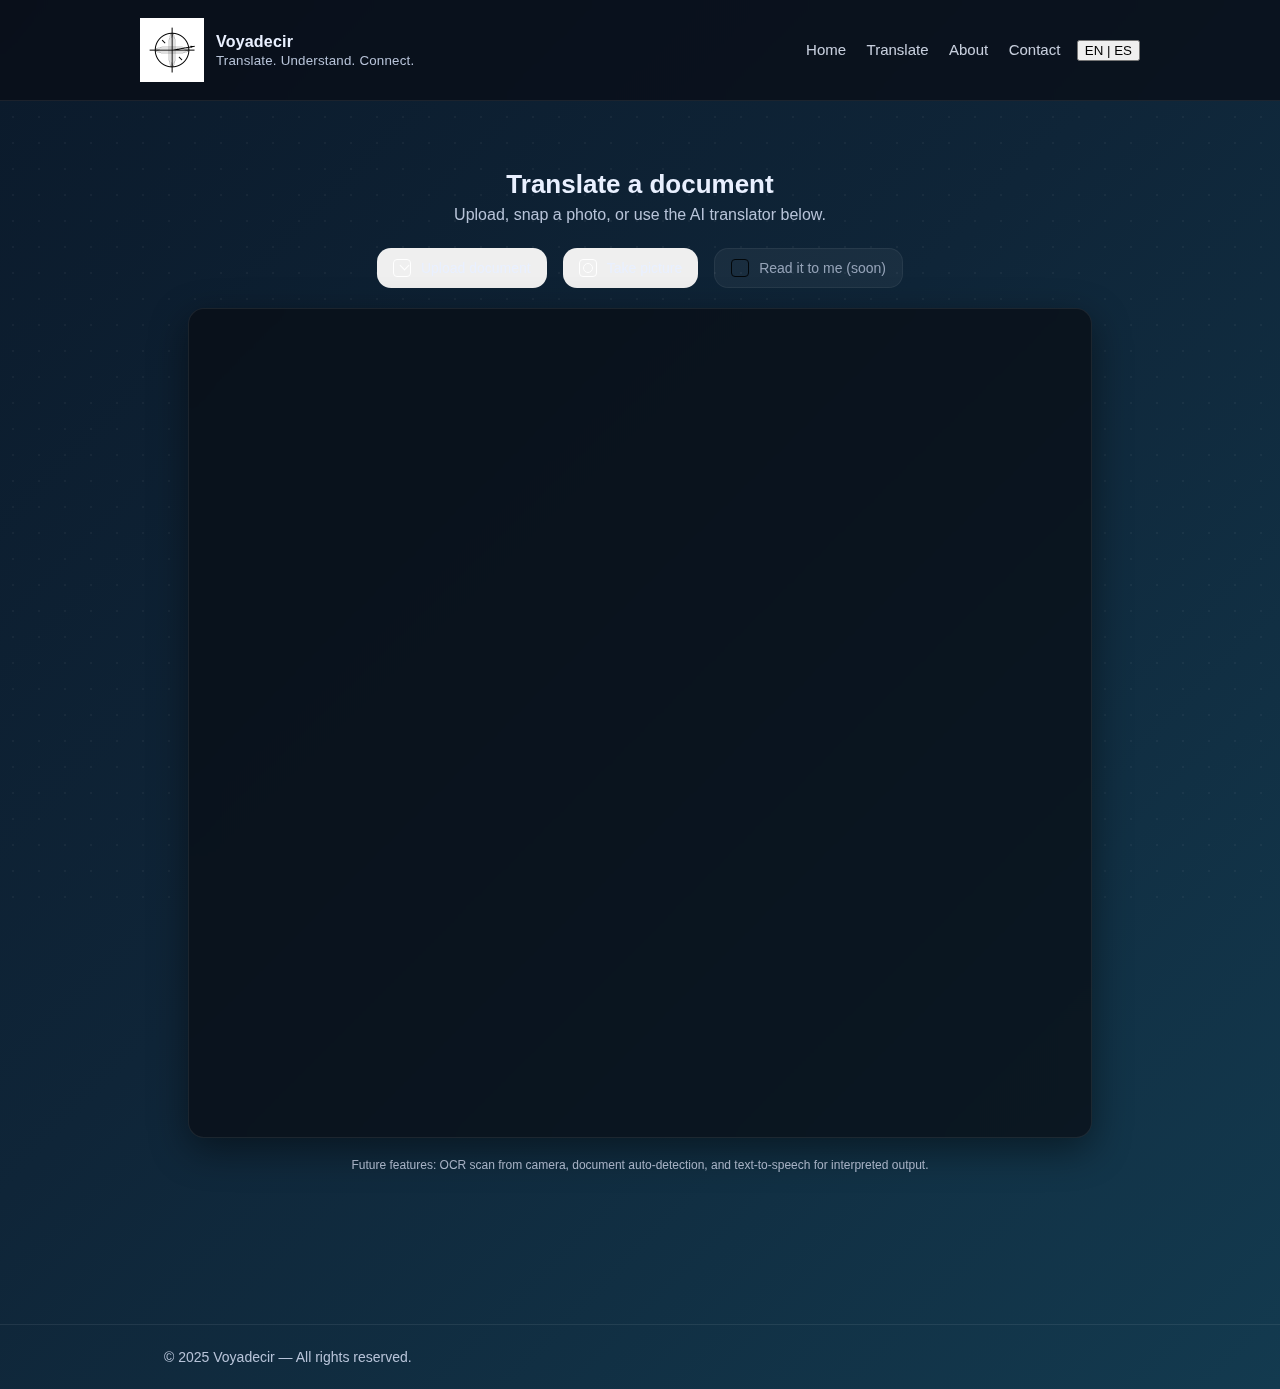
<file: translate.html>
<!doctype html>
<html lang="en">
<head>
  <meta charset="utf-8">
  <meta name="viewport" content="width=device-width, initial-scale=1">
  <title>Voyadecir — Translate</title>
  <meta name="description" content="Translate documents, images, and text with Voyadecir.">
  <link rel="icon" type="image/png" sizes="32x32" href="assets/img/favicon-32x32.png">
  <link rel="icon" type="image/png" sizes="16x16" href="assets/img/favicon-16x16.png">
  <link rel="alternate icon" href="assets/img/favicon.svg" type="image/svg+xml">
  <link rel="icon" href="assets/img/favicon.ico">
  <meta name="theme-color" content="#ffffff">
  <link rel="manifest" href="manifest.webmanifest">
  <!-- bump version to beat cache -->
  <link rel="stylesheet" href="assets/css/styles.css?v=4">
  <script defer src="assets/js/main.js"></script>
  <script defer src="assets/js/translate.js?v=1"></script>
</head>
<body>
  <!-- existing header from your site -->
  <header>
    <div class="container nav">
      <div class="brand">
        <img src="assets/img/logo.png" alt="Voyadecir Logo" class="logo"
             onerror="this.onerror=null;this.src='assets/img/logo.svg';">
        <div>
          <div data-i18n="brand.title">Voyadecir</div>
          <small class="tagline" data-i18n="brand.tagline">Translate. Understand. Connect.</small>
        </div>
      </div>
      <nav>
        <a href="index.html" data-i18n="nav.home">Home</a>
        <a href="translate.html" data-i18n="nav.translate">Translate</a>
        <a href="about.html" data-i18n="nav.about">About</a>
        <a href="contact.html" data-i18n="nav.contact">Contact</a>
        <button id="lang-toggle" class="lang" aria-label="Toggle language">EN | ES</button>
      </nav>
    </div>
  </header>

  <main class="container section">
    <div class="translate-shell">
      <h1 class="translate-title">Translate a document</h1>
      <p class="translate-sub">Upload, snap a photo, or use the AI translator below.</p>

      <div class="translate-actions">
        <!-- hidden inputs -->
        <input type="file" id="file-input" accept=".pdf,image/*" style="display:none;">
        <input type="file" id="camera-input" accept="image/*" capture="environment" style="display:none;">

        <button class="translate-btn" id="btn-upload">
          <span class="icon-doc"></span>
          <span>Upload document</span>
        </button>

        <button class="translate-btn" id="btn-camera">
          <span class="icon-camera"></span>
          <span>Take picture</span>
        </button>

        <button class="translate-btn secondary" id="btn-listen" disabled title="Coming soon">
          <span class="icon-audio"></span>
          <span>Read it to me (soon)</span>
        </button>
      </div>

      <div class="translate-panel">
        <!-- you can swap this later for a native UI -->
        <iframe
          class="appframe"
          src="https://ai-translator-i5jb.onrender.com"
          frameborder="0"
          allow="clipboard-write; clipboard-read"
          referrerpolicy="no-referrer"
          sandbox="allow-scripts allow-forms allow-same-origin">
        </iframe>
        <div class="notice" id="offline-note">
          If the translator doesn’t load, <a href="https://ai-translator-i5jb.onrender.com" target="_blank" rel="nofollow noopener">open it in a new tab.</a>
        </div>
      </div>

      <p class="translate-footnote">
        Future features: OCR scan from camera, document auto-detection, and text-to-speech for interpreted output.
      </p>
    </div>
  </main>

  <footer>
    <div class="container">© 2025 Voyadecir — All rights reserved.</div>
  </footer>

  <script>
    // show helper after delay
    setTimeout(function(){
      var note = document.getElementById('offline-note');
      if (note) note.style.display = 'block';
    }, 4000);
  </script>
</body>
</html>
</file>
<file: assets/css/styles.css>
:root{
  --bg: #0b1a2b;
  --bg-gradient: linear-gradient(135deg, #0b1a2b 0%, #0f2538 45%, #133a4f 100%);
  --dot-color: rgba(255,255,255,0.12);
  --fg: #e9f0ff;
  --muted: #b7c3d8;
  --accent: #6dd5ed;
  --glass-bg: rgba(8, 12, 20, 0.72);
  --glass-border: rgba(255,255,255,0.08);
  --glass-highlight: rgba(255,255,255,0.18);
  --glass-blur: 12px;
  --glass-shadow: 0 12px 38px rgba(0,0,0,0.45);
}

*{ box-sizing:border-box; }

html,body{
  margin:0;
  padding:0;
  min-height:100%;
  background:var(--bg-gradient);
  color:var(--fg);
  font-family:Inter, 'Helvetica Neue', Arial, system-ui, -apple-system, Segoe UI, Roboto, sans-serif;
  position:relative;
  overflow-x:hidden;
}

body::before{
  content:"";
  position:fixed;
  inset:0;
  background-image: radial-gradient(var(--dot-color) 1px, transparent 0);
  background-size:26px 26px;
  opacity:0.35;
  pointer-events:none;
  z-index:0;
}

.container{
  max-width:1000px;
  margin:0 auto;
  padding:0 24px;
  position:relative;
  z-index:1;
}

header{
  position:sticky;
  top:0;
  background: rgba(8, 12, 20, 0.7);
  border-bottom:1px solid var(--glass-border);
  z-index:10;
  backdrop-filter: blur(var(--glass-blur));
}

.nav{
  display:flex;
  align-items:center;
  justify-content:space-between;
  padding:14px 0;
  gap:16px;
}

.brand{
  display:flex;
  align-items:center;
  gap:12px;
  font-weight:600;
  letter-spacing:.2px;
}

.brand img{
  height:28px;
  width:auto;
}

/* Bigger logo on desktop */
@media (min-width: 1024px){
  .brand img{ height: 64px; }      /* we locked this in at 64 */
  header .nav{ padding: 18px 0; }
}

nav a{
  text-decoration:none;
  color:var(--fg);
  margin-left:16px;
  font-size:15px;
  opacity:.85;
}
nav a:hover{ opacity:1; }

.lang{
  margin-left:12px;
}

/* Glassmorphism buttons */
.glass-btn{
  position:relative;
  display:inline-flex;
  align-items:center;
  justify-content:center;
  gap:8px;
  background: linear-gradient(-75deg, rgba(255,255,255,0.05), rgba(255,255,255,0.18), rgba(255,255,255,0.05));
  color:var(--fg);
  border:1px solid var(--glass-border);
  border-radius:14px;
  padding:10px 14px;
  cursor:pointer;
  box-shadow: var(--glass-shadow);
  backdrop-filter: blur(var(--glass-blur));
  -webkit-backdrop-filter: blur(var(--glass-blur));
  transition: transform .15s ease, box-shadow .2s ease, border-color .2s ease, background .3s ease;
  overflow:hidden;
}
.glass-btn span, .glass-btn .icon-doc, .glass-btn .icon-camera, .glass-btn .icon-audio { position:relative; z-index:1; }
.glass-btn::after{
  content:"";
  position:absolute;
  inset:-2px;
  background: conic-gradient(from 90deg, rgba(109,213,237,0.4), rgba(33,147,176,0.25), rgba(255,255,255,0.2), rgba(109,213,237,0.45));
  opacity:0;
  transition: opacity .3s ease;
  filter: blur(10px);
  z-index:0;
}
.glass-btn:hover{ transform: translateY(-1px) scale(0.99); box-shadow: 0 10px 44px rgba(0,0,0,0.5); }
.glass-btn:hover::after{ opacity:0.6; }
.glass-btn:active{ transform: scale(0.985); }
.glass-btn:focus-visible{ outline:2px solid var(--accent); outline-offset:2px; }
.glass-btn.disabled, .glass-btn:disabled{ opacity:0.6; cursor:not-allowed; }

/* Glass cards */
.glass-card-dark{
  background: var(--glass-bg);
  border:1px solid var(--glass-border);
  border-radius:16px;
  box-shadow: var(--glass-shadow);
  backdrop-filter: blur(var(--glass-blur));
  -webkit-backdrop-filter: blur(var(--glass-blur));
  color:var(--fg);
}

.hero{
  padding:72px 0 48px;
  text-align:center;
  opacity:0;
  transform:translateY(8px);
  animation:fadeIn .8s ease forwards;
}

.hero h1{
  font-size:36px;
  margin:0 0 8px;
  font-weight:700;
}

.hero p{
  font-size:18px;
  color:var(--muted);
  margin:0;
}

.btn{
  display:inline-flex;
  align-items:center;
  justify-content:center;
  gap:8px;
  margin-top:24px;
  padding:12px 18px;
  text-decoration:none;
  color:var(--fg);
  border-radius:14px;
  border:1px solid var(--glass-border);
  background: linear-gradient(-75deg, rgba(255,255,255,0.08), rgba(255,255,255,0.18), rgba(255,255,255,0.08));
  box-shadow: var(--glass-shadow);
  backdrop-filter: blur(var(--glass-blur));
  transition: transform .15s ease, box-shadow .2s ease, border-color .2s ease;
}
.btn:hover{ transform: translateY(-1px) scale(0.99); box-shadow: 0 10px 44px rgba(0,0,0,0.5); }
.btn:focus-visible{ outline:2px solid var(--accent); outline-offset:2px; }

.section{
  padding:40px 0;
}

.card{
  border:1px solid var(--glass-border);
  border-radius:16px;
  padding:24px;
  background: var(--glass-bg);
  color:var(--fg);
  box-shadow: var(--glass-shadow);
  backdrop-filter: blur(var(--glass-blur));
}

input[type="text"], input[type="email"], textarea, select{
  background: rgba(255,255,255,0.06);
  border:1px solid var(--glass-border);
  border-radius:10px;
  padding:10px 12px;
  color:var(--fg);
  font-family:inherit;
}
textarea{ resize:vertical; }

iframe.appframe{
  width:100%;
  min-height:800px;
  border:none;
  border-radius:12px;
}

.notice{
  margin-top:16px;
  padding:12px;
  border:1px dashed #ccc;
  border-radius:12px;
  color:#333;
  background:#fafafa;
  display:none;
}

footer{
  border-top:1px solid var(--glass-border);
  margin-top:64px;
  padding:24px 0;
  color:var(--muted);
  font-size:14px;
}

small.tagline{
  display:block;
  color:var(--muted);
  margin-top:2px;
  font-weight:400;
}

@media (max-width:720px){
  .hero h1{ font-size:28px; }
}

@keyframes fadeIn{
  to{ opacity:1; transform:none; }
}

/* FORCE bigger logo on desktop */
@media (min-width: 1024px){
  header .brand img.logo{ height: 64px !important; }
  header .nav{ padding: 18px 0 !important; }
}

/* ---------------------------
   TRANSLATE PAGE SHELL
   --------------------------- */

.translate-shell{
  max-width: 960px;          /* slightly wider, ChatGPT style */
  margin: 0 auto;
  padding: 28px 28px 36px;
}

.translate-title{
  text-align:center;
  margin:0;
  font-size: 26px;
}

.translate-sub{
  text-align:center;
  margin-top:6px;
  color:var(--muted);
}

/* top button row */
.translate-actions{
  display:flex;
  flex-wrap:wrap;
  gap:16px;
  justify-content:center;
  margin:24px 0 20px;
}

.translate-btn{
  display:flex;
  align-items:center;
  gap:10px;
  color:var(--fg);
  border:none;
  border-radius:14px;
  padding:10px 16px;
  cursor:pointer;
  font-size:14px;
  line-height:1;
}

.translate-btn.secondary{
  background: rgba(255,255,255,0.06);
  color:var(--muted);
  border:1px solid var(--glass-border);
  opacity:.8;
  cursor:not-allowed;
}

.translate-btn .icon-doc,
.translate-btn .icon-camera,
.translate-btn .icon-audio{
  width:18px;
  height:18px;
  border:1.5px solid #fff;
  border-radius:4px;
  display:inline-block;
  position:relative;
}

.translate-btn.secondary .icon-audio{
  border-color:#000;
}

.translate-btn .icon-camera::after{
  content:"";
  position:absolute;
  top:3px; left:3px;
  width:8px; height:8px;
  border:1.5px solid #fff;
  border-radius:50%;
}

.translate-btn .icon-doc::after{
  content:"";
  position:absolute;
  top:2px; right:2px;
  width:6px; height:6px;
  border-left:1.5px solid #fff;
  border-bottom:1.5px solid #fff;
  transform:rotate(-45deg);
}

.translate-panel{
  margin-top:10px;
  background: var(--glass-bg);
  border:1px solid var(--glass-border);
  border-radius:16px;
  padding:12px;
  box-shadow: var(--glass-shadow);
  backdrop-filter: blur(var(--glass-blur));
}

.translate-footnote{
  margin-top:20px;
  font-size:12px;
  color:var(--muted);
  text-align:center;
}

/* ---------------------------
   BLACK TRANSLATOR BOX
   --------------------------- */

.translator-ui{
  background: rgba(8, 12, 20, 0.85);
  color:var(--fg);
  border-radius:16px;
  padding:16px;
  margin:18px auto 0;
  display:flex;
  flex-direction:column;
  gap:14px;
  max-width: 760px;   /* control width of the black box */
  border:1px solid var(--glass-border);
  box-shadow: var(--glass-shadow);
  backdrop-filter: blur(var(--glass-blur));
  -webkit-backdrop-filter: blur(var(--glass-blur));
}

.translator-topbar{
  display:flex;
  justify-content:flex-start;
  align-items:center;
  gap:12px;
}

.translator-lang{
  display:flex;
  gap:8px;
  align-items:center;
  font-size:13px;
}

.translator-lang label{
  display:flex;
  gap:4px;
  align-items:center;
}

.translator-lang select{
  background: rgba(255,255,255,0.05);
  color:var(--fg);
  border:1px solid var(--glass-border);
  border-radius:8px;
  padding:4px 6px;
}

.swap-btn{
  background: rgba(255,255,255,0.08);
  color:var(--fg);
  border:1px solid var(--glass-border);
  border-radius:10px;
  padding:6px 10px;
  cursor:pointer;
  box-shadow: var(--glass-shadow);
}

.translator-panels{
  display:flex;
  flex-direction:column;  /* stack textarea boxes */
  gap:12px;
}

.translator-box{
  width:100%;
}

.inline-btn{
  margin-top:10px;
  font-size:13px;
  padding:8px 12px;
  border-radius:10px;
  color:var(--fg);
}

.translator-box textarea{
  width:100%;
  min-height:180px;
  background: rgba(255,255,255,0.04);
  border:1px solid var(--glass-border);
  border-radius:12px;
  padding:12px;
  color:var(--fg);
  font-family:inherit;
  resize:vertical;
}

.translator-box textarea::placeholder{
  color:var(--muted);
}

.translator-foot{
  display:flex;
  justify-content:space-between;
  gap:10px;
  font-size:12px;
  color:var(--muted);
}

.translator-hint{
  opacity:.6;
}

/* ---------------------------
   RESPONSIVE
   --------------------------- */

@media (max-width: 640px){
  .translate-shell{
    padding:20px 16px 28px;
  }
  .translate-actions{
    flex-direction:column;
    align-items:center;
  }
  .translate-btn{
    width:100%;
    justify-content:center;
  }
  .translator-ui{
    max-width:100%;
  }
  .translator-foot{
    flex-direction:column;
  }
}
/* fix translator dropdowns getting squished */
.translator-lang label {
  display: flex;
  gap: 6px;
  align-items: center;
}

.translator-lang select {
  min-width: 120px;   /* <— this makes them visible */
  background: rgba(255,255,255,0.05);
  color: var(--fg);
  border: 1px solid var(--glass-border);
  border-radius: 8px;
  padding: 4px 6px;
}
/* results card for Mail & Bills */
.results-card{
  max-width: 760px;
  margin: 16px auto 0;
  border:1px solid var(--glass-border);
  border-radius:14px;
  padding:14px 16px;
  background: var(--glass-bg);
  color:var(--fg);
  box-shadow: var(--glass-shadow);
  backdrop-filter: blur(var(--glass-blur));
}
.result-row{
  display:flex;
  gap:10px;
  padding:6px 0;
  border-bottom:1px dashed var(--glass-border);
}
.result-row:last-child{ border-bottom:none; }
/* Assistant page */
.chat-shell{
  max-width: 760px;
  margin: 0 auto;
  border-radius:20px;
  padding:24px;
}
.chat-window{
  background: rgba(8, 12, 20, 0.85);
  color:var(--fg);
  border-radius:16px;
  padding:16px;
  min-height:280px;
  max-height:50vh;
  overflow:auto;
  display:flex;
  flex-direction:column;
  gap:10px;
  margin-top:12px;
  border:1px solid var(--glass-border);
  box-shadow: var(--glass-shadow);
  backdrop-filter: blur(var(--glass-blur));
  -webkit-backdrop-filter: blur(var(--glass-blur));
}
.msg{ padding:10px 12px; border-radius:10px; width: fit-content; max-width: 90%; }
.msg.user{ background: rgba(255,255,255,0.08); align-self:flex-end; }
.msg.bot{ background: rgba(255,255,255,0.06); align-self:flex-start; }
.chat-input{
  margin-top:12px;
  display:flex;
  gap:10px;
}
.chat-input input{
  flex:1;
  border:1px solid var(--glass-border);
  border-radius:10px;
  padding:10px 12px;
  font-size:15px;
  background: rgba(255,255,255,0.06);
  color:var(--fg);
}
</file>
